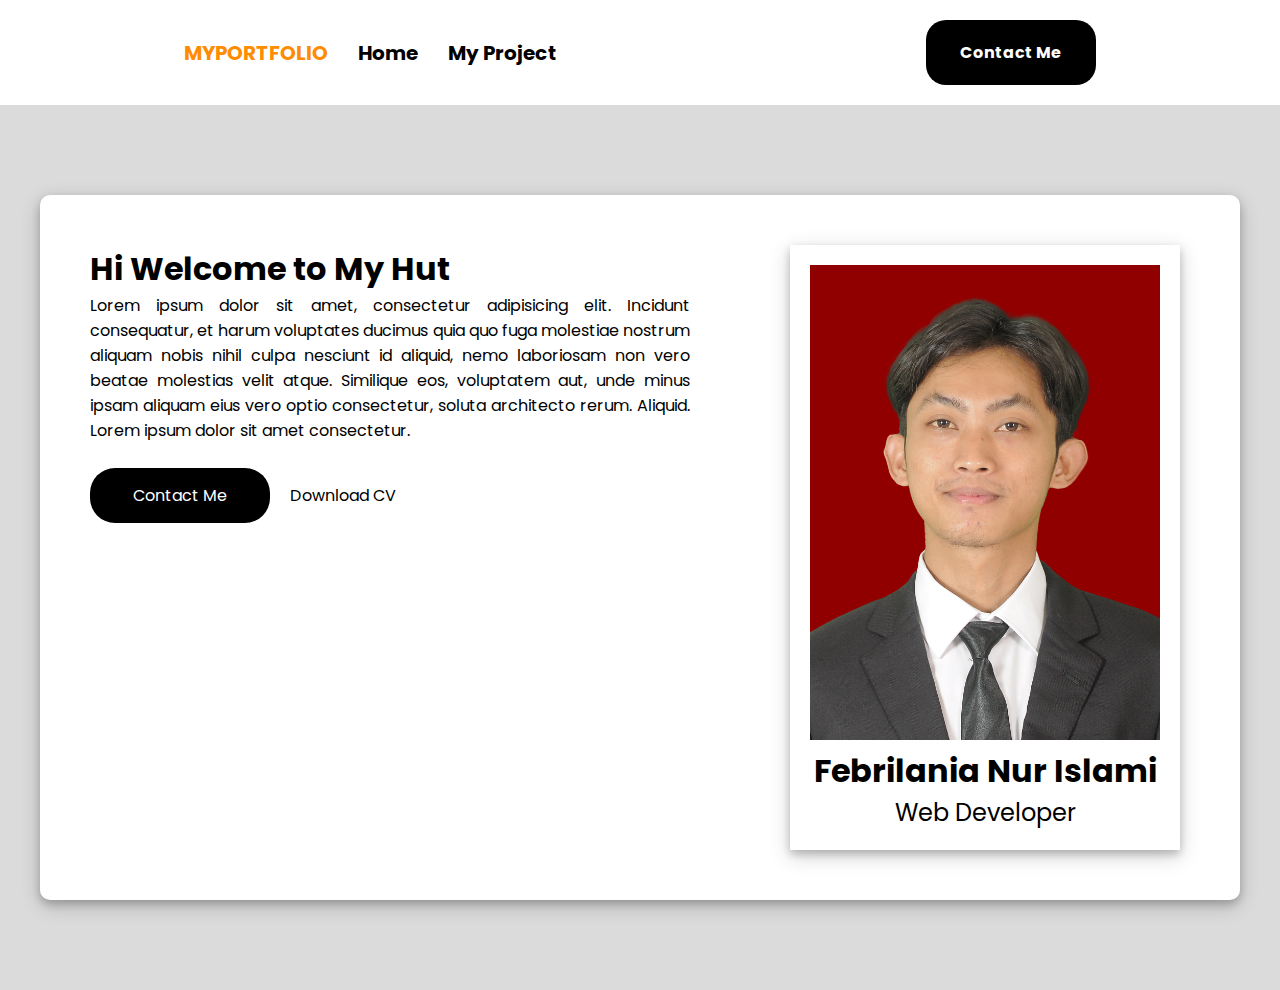
<file: index.html>
<!DOCTYPE html>
<html lang="en">
  <head>
    <meta charset="UTF-8" />
    <meta name="viewport" content="width=device-width, initial-scale=1.0" />
    <title>My Portfolio</title>
    <link rel="stylesheet" href="style.css" />
    <link
      rel="stylesheet"
      href="https://cdnjs.cloudflare.com/ajax/libs/font-awesome/6.4.2/css/all.min.css"
      integrity="sha512-z3gLpd7yknf1YoNbCzqRKc4qyor8gaKU1qmn+CShxbuBusANI9QpRohGBreCFkKxLhei6S9CQXFEbbKuqLg0DA=="
      crossorigin="anonymous"
      referrerpolicy="no-referrer"
    />
    <link rel="preconnect" href="https://fonts.googleapis.com" />
    <link rel="preconnect" href="https://fonts.gstatic.com" crossorigin />
    <link
      href="https://fonts.googleapis.com/css2?family=Poppins:ital,wght@0,400;0,500;0,700;1,400&display=swap"
      rel="stylesheet"
    />
  </head>
  <body>
    <!-- start navbar -->
    <nav>
      <ul>
        <li>
          <a href="index.html" style="color: darkorange">MYPORTFOLIO</a>
        </li>
        <li><a href="index.html">Home</a></li>
        <li><a href="">My Project</a></li>
      </ul>
      <div class="btn-contact">
        <a href="contact.html">Contact Me</a>
      </div>
    </nav>
    <!-- end navbar -->

    <div class="card">
      <div class="about">
        <h1>Hi Welcome to My Hut</h1>
        <p>
          Lorem ipsum dolor sit amet, consectetur adipisicing elit. Incidunt
          consequatur, et harum voluptates ducimus quia quo fuga molestiae
          nostrum aliquam nobis nihil culpa nesciunt id aliquid, nemo laboriosam
          non vero beatae molestias velit atque. Similique eos, voluptatem aut,
          unde minus ipsam aliquam eius vero optio consectetur, soluta
          architecto rerum. Aliquid. Lorem ipsum dolor sit amet consectetur.
        </p>
        <div class="tombol">
          <a class="button" href="contact.html" style="text-decoration: none">
            Contact Me
          </a>
          <a style="display: block" href="#" class="download">
            Download CV<i
              class="fa-solid fa-download fa-xl"
              style="margin-left: 15px"
            ></i>
          </a>
        </div>
        <div class="icons">
          <i style="margin-right: 20px" class="fa-brands fa-linkedin fa-xl"></i>
          <i style="margin-right: 20px" class="fa-brands fa-facebook fa-xl"></i>
          <i
            style="margin-right: 20px"
            class="fa-brands fa-instagram fa-xl"
          ></i>
          <i style="margin-right: 20px" class="fa-brands fa-github fa-xl"></i>
          <i style="margin-right: 20px" class="fa-brands fa-whatsapp fa-xl"></i>
        </div>
      </div>
      <div class="card-img">
        <img style="width: 350px" src="img/DSC_0137 34.jpg" alt="img" />
        <h1>Febrilania Nur Islami</h1>
        <p style="text-align: center; font-size: 24px">Web Developer</p>
      </div>
    </div>
  </body>
</html>
</file>
<file: style.css>
* {
  margin: 0;
  padding: 0;
}
body {
  background-color: rgb(219, 219, 219);
  font-family: Poppins, sans-serif;
}
nav {
  display: flex;
  background-color: white;
  justify-content: space-around;
  padding: 20px 0;
  width: 100%;
}
nav ul {
  display: flex;
  align-items: center;
  gap: 30px;
  list-style: none;
}
nav ul li a {
  text-decoration: none;
  color: black;
  font-weight: 700;
  font-size: 20px;
}
nav img {
  width: 70px;
}
nav .btn-contact {
  background-color: black;
  width: 170px;
  padding: 20px;
  text-align: center;
  border-radius: 20px;
  box-sizing: border-box;
}
nav .btn-contact a {
  color: white;
  text-decoration: none;
  font-weight: 700;
}

.card {
  width: 1200px;
  margin: 90px auto;
  box-sizing: border-box;
  background-color: white;
  box-shadow: 0 4px 8px 0 rgba(0, 0, 0, 0.2), 0 6px 20px 0 rgba(0, 0, 0, 0.19);
  border-radius: 10px;
  display: flex;
  padding: 50px;
}
.about {
  width: 600px;
}
.card p {
  text-align: justify;
}
.button {
  background-color: black;
  color: white;
  width: 150px;
  text-align: center;
  padding: 15px;
  border-radius: 25px;
  cursor: pointer;
}
.download {
  margin: 20px;
  text-decoration: none;
  color: black;
}
.icons {
  margin: 30px;
}
div.card-img {
  width: 350px;
  box-shadow: 0 4px 8px 0 rgba(0, 0, 0, 0.2), 0 6px 20px 0 rgba(0, 0, 0, 0.19);
  text-align: center;
  margin: 0 auto;
  margin-left: 100px;
  padding: 20px;
}
.tombol {
  display: flex;
  align-items: center;
  margin-top: 20px;
}

/* contact */

.card-form {
  background-color: white;
  width: 800px;
  display: flex;
  flex-direction: column;
  justify-content: center;
  margin: 90px auto;
  padding: 20px;
  box-shadow: 0 4px 8px 0 rgba(0, 0, 0, 0.2), 0 6px 20px 0 rgba(0, 0, 0, 0.19);
  box-sizing: border-box;
  border-radius: 10px;
}
.card-form form {
  display: flex;
  flex-direction: column;
  gap: 20px;
}
form label {
  font-weight: 700;
}
form input,
textarea,
select,
option {
  padding: 20px;
  border: none;
  background-color: rgb(219, 219, 219);
  border-radius: 10px;
  font-family: Poppins, sans-serif;
  box-shadow: 0 2px 4px 0 rgba(0, 0, 0, 0.2), 0 3px 10px 0 rgba(0, 0, 0, 0.19);
}
.btn-form {
  background-color: black;
  color: white;
  width: 150px;
  text-align: center;
  padding: 15px;
  border-radius: 25px;
  cursor: pointer;
  text-decoration: none;
  font-weight: 700;
}
.tombol-form {
  width: 100%;
  display: flex;
  justify-content: end;
}

nav ul li a:hover {
  color: darkorange;
  transition: 0.2s;
}
nav .btn-contact:hover {
  background-color: darkorange;
  transition: 0.2s;
}
.button:hover {
  background-color: darkorange;
  transition: 0.2s;
}
.download:hover {
  color: darkorange;
  transition: 0.2s;
}
.btn-form:hover {
  background-color: darkorange;
  transition: 0.2s;
}
</file>
